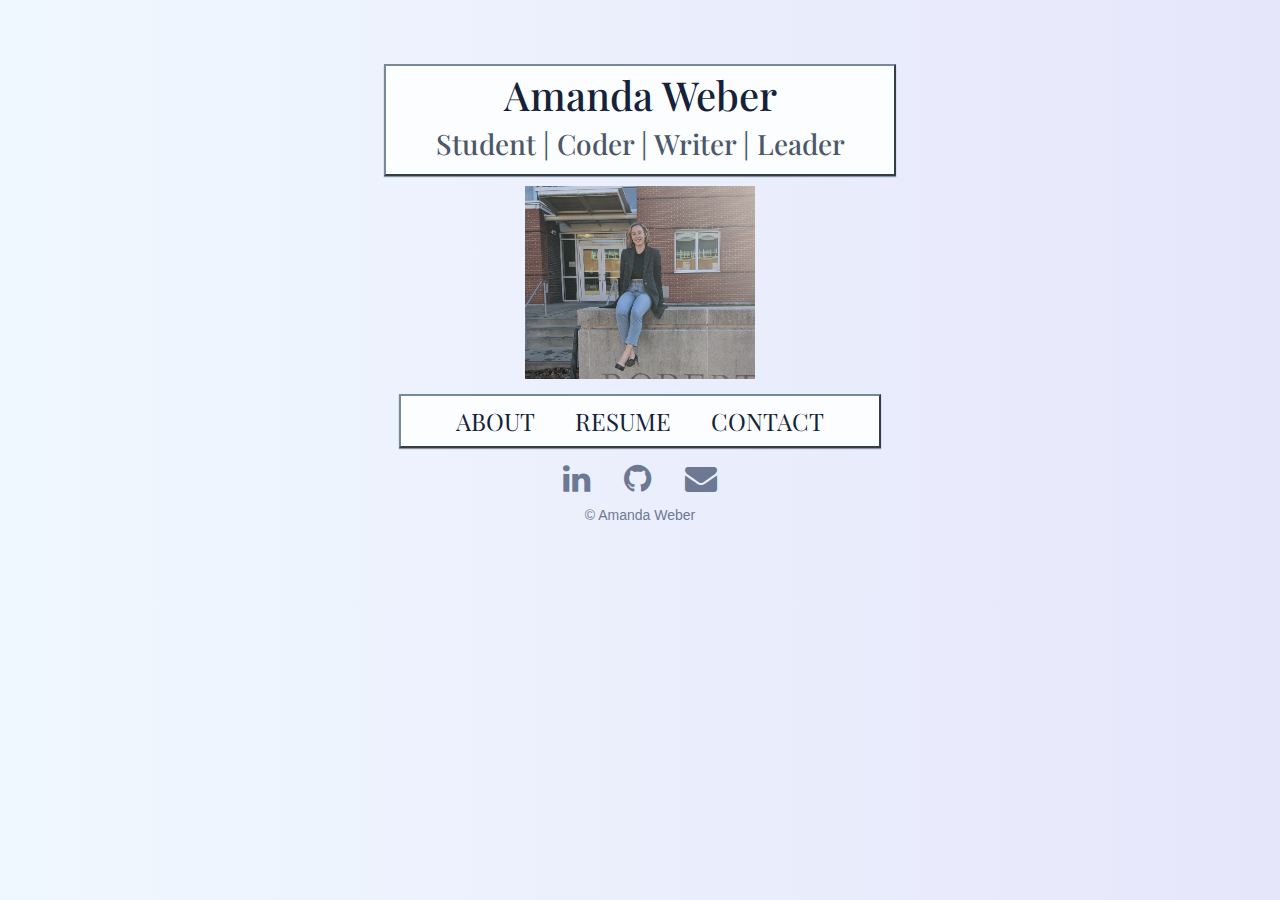
<file: index.html>
<!DOCTYPE html>
<html>
  <head>
    <meta charset="utf-8">
    <meta name="viewport" content="width=device-width, initial-scale=1, shrink-to-fit=no">
    <link rel="stylesheet" href="main.css">
    <link rel="stylesheet" href="https://cdnjs.cloudflare.com/ajax/libs/font-awesome/4.7.0/css/font-awesome.min.css">
    <link rel="stylesheet" href="https://stackpath.bootstrapcdn.com/bootstrap/4.3.1/css/bootstrap.min.css" integrity="sha384-ggOyR0iXCbMQv3Xipma34MD+dH/1fQ784/j6cY/iJTQUOhcWr7x9JvoRxT2MZw1T" crossorigin="anonymous">

    <title>a.n.weber codes</title>
  </head>
  <body>
    <div class = "content">
    <div class="header">
      <div class = "title">
      <h1> Amanda Weber </h1>
      <h3> Student | Coder | Writer | Leader </h3>
    </div>
      <img src = "me.jpg" alt="Portrait of the Coder as a Young Woman">
    </div>
    <div class="container">
      <div class="navBar">
      <a href="aboutme.html">ABOUT</a>
      <a href="visresume.html">RESUME</a>
      <a href="contactme.html">CONTACT</a>
    </div>
    </div>
    <div class="footer">
      <a href="https://www.linkedin.com/in/amanda-weber-81345b160" class="fa fa-linkedin fa-2x"></a>
      <a href="https://github.com/amnoweb" class="fa fa-github fa-2x"></a>
      <a href="mailto:weberama@grinnell.edu" class="fa fa-envelope fa-2x"></a>
    </div>
    <div class="website_credit">
      <p>&copy; Amanda Weber</p>
    </div>
    </div>

    <script src="https://code.jquery.com/jquery-3.3.1.slim.min.js" integrity="sha384-q8i/X+965DzO0rT7abK41JStQIAqVgRVzpbzo5smXKp4YfRvH+8abtTE1Pi6jizo" crossorigin="anonymous"></script>
    <script src="https://cdnjs.cloudflare.com/ajax/libs/popper.js/1.14.7/umd/popper.min.js" integrity="sha384-UO2eT0CpHqdSJQ6hJty5KVphtPhzWj9WO1clHTMGa3JDZwrnQq4sF86dIHNDz0W1" crossorigin="anonymous"></script>
    <script src="https://stackpath.bootstrapcdn.com/bootstrap/4.3.1/js/bootstrap.min.js" integrity="sha384-JjSmVgyd0p3pXB1rRibZUAYoIIy6OrQ6VrjIEaFf/nJGzIxFDsf4x0xIM+B07jRM" crossorigin="anonymous"></script>
  </body>
</html>
</file>
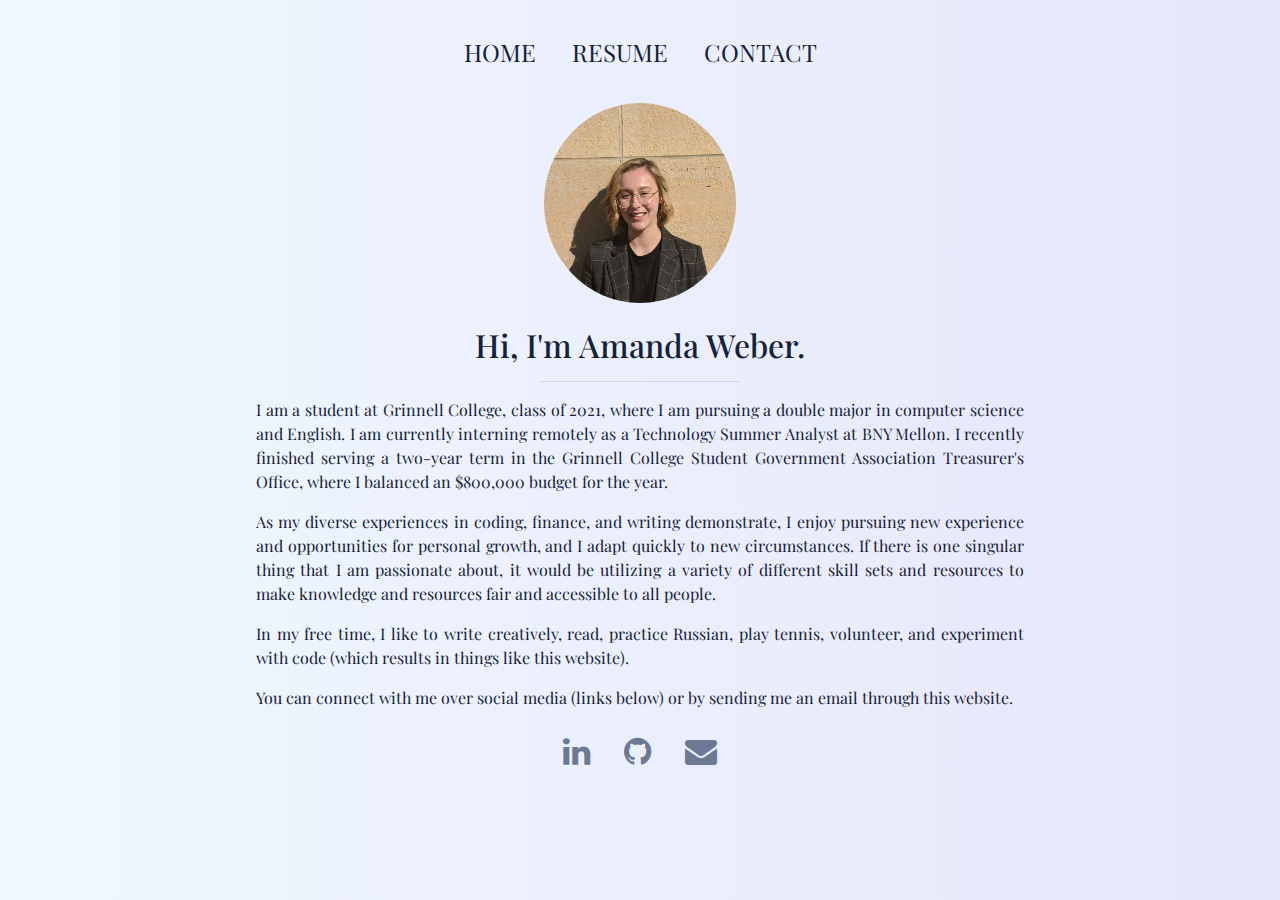
<file: aboutme.html>
<!DOCTYPE html>
<html>
<head>
  <meta charset="utf-8">
  <meta name="viewport" content="width=device-width, initial-scale=1, shrink-to-fit=no">
  <link rel="stylesheet" href="about.css">
  <link rel="stylesheet" href="https://cdnjs.cloudflare.com/ajax/libs/font-awesome/4.7.0/css/font-awesome.min.css">
  <link rel="stylesheet" href="https://stackpath.bootstrapcdn.com/bootstrap/4.3.1/css/bootstrap.min.css" integrity="sha384-ggOyR0iXCbMQv3Xipma34MD+dH/1fQ784/j6cY/iJTQUOhcWr7x9JvoRxT2MZw1T" crossorigin="anonymous">
  <link rel="apple-touch-icon-precomposed" sizes="114x114" href="/favicomatic/apple-touch-icon-114x114.png" />
    <link rel="apple-touch-icon-precomposed" sizes="72x72" href="/favicomatic/apple-touch-icon-72x72.png" />
    <link rel="apple-touch-icon-precomposed" sizes="144x144" href="/favicomatic/apple-touch-icon-144x144.png" />
    <link rel="apple-touch-icon-precomposed" sizes="60x60" href="/favicomatic/apple-touch-icon-60x60.png" />
    <link rel="apple-touch-icon-precomposed" sizes="120x120" href="/favicomatic/apple-touch-icon-120x120.png" />
    <link rel="apple-touch-icon-precomposed" sizes="76x76" href="/favicomatic/apple-touch-icon-76x76.png" />
    <link rel="apple-touch-icon-precomposed" sizes="152x152" href="/favicomatic/apple-touch-icon-152x152.png" />
    <link rel="icon" type="image/png" href="favicon-196x196.png" sizes="/favicomatic/196x196" />
    <link rel="icon" type="image/png" href="favicon-96x96.png" sizes="/favicomatic/96x96" />
    <link rel="icon" type="image/png" href="favicon-32x32.png" sizes="/favicomatic/32x32" />
    <link rel="icon" type="image/png" href="favicon-16x16.png" sizes="/favicomatic/16x16" />
    <link rel="icon" type="image/png" href="favicon-128.png" sizes="/favicomatic/128x128" />
    <meta name="application-name" content="&nbsp;"/>
    <meta name="msapplication-TileColor" content="#FFFFFF" />
    <meta name="msapplication-TileImage" content="/favicomatic/mstile-144x144.png" />
    <meta name="msapplication-square70x70logo" content="/favicomatic/mstile-70x70.png" />
    <meta name="msapplication-square150x150logo" content="/favicomatic/mstile-150x150.png" />
    <meta name="msapplication-wide310x150logo" content="/favicomatic/mstile-310x150.png" />
    <meta name="msapplication-square310x310logo" content="/favicomatic/mstile-310x310.png" />
  <title>about amanda</title>
</head>
<body>
    <div class="container navBar">
      <a href="index.html">HOME</a>
      <a href="visresume.html">RESUME</a>
      <a href="contactme.html">CONTACT</a>
    </div>

    <div class = "primary">
      <img src = "me2.jpg" alt="Portrait of the Coder as a Young Woman">
      <h2>Hi, I'm Amanda Weber.</h2>
      <hr>
      <p>I am a student at Grinnell College, class of 2021, where I am pursuing a double major in computer science and English. I am currently interning remotely
      as a Technology Summer Analyst at BNY Mellon. I recently finished serving a two-year term in the Grinnell College Student Government Association Treasurer's
      Office, where I balanced an $800,000 budget for the year.</p>
      <p>As my diverse experiences in coding, finance, and writing demonstrate, I enjoy pursuing new experience and opportunities for personal growth, and I adapt
      quickly to new circumstances. If there is one singular thing that I am passionate about, it would be utilizing a variety of different skill sets and resources
      to make knowledge and resources fair and accessible to all people.
      <p>In my free time, I like to write creatively, read, practice Russian, play tennis, volunteer, and experiment with code (which results in things like this website).</p>
      <p>You can connect with me over social media (links below) or by sending me an email through this website.</p>
  </div>

  <div class="footer">
    <a href="https://www.linkedin.com/in/amanda-weber-81345b160" class="fa fa-linkedin fa-2x"></a>
    <a href="https://github.com/amnoweb" class="fa fa-github fa-2x"></a>
    <a href="mailto:weberama@grinnell.edu" class="fa fa-envelope fa-2x"></a>
  </div>
</body>
</html>
</file>
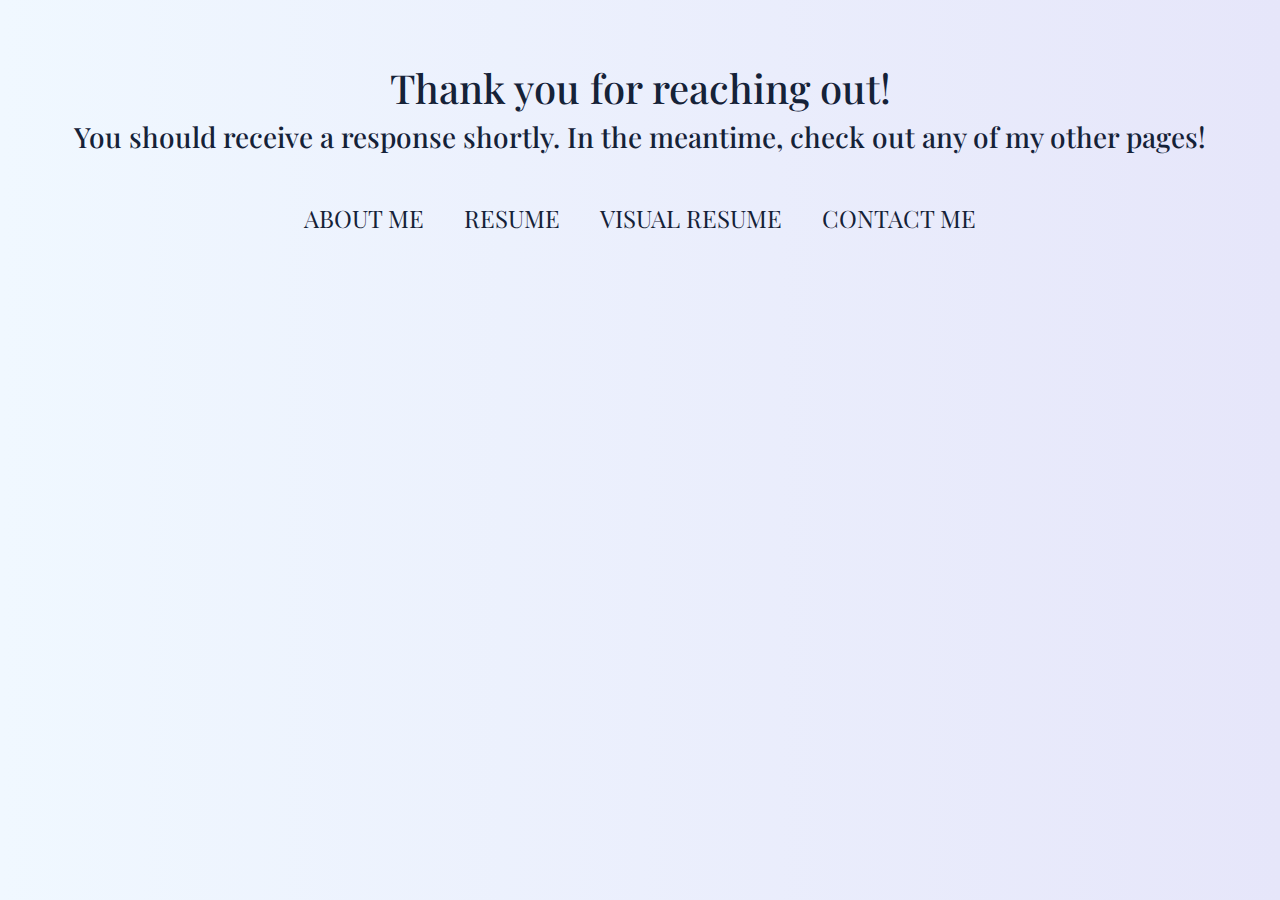
<file: confirmation.html>
<!DOCTYPE html>
<html>
  <head>
    <meta charset="utf-8">
    <meta name="viewport" content="width=device-width, initial-scale=1, shrink-to-fit=no">
    <link rel="stylesheet" href="confirm.css">
    <link rel="stylesheet" href="https://cdnjs.cloudflare.com/ajax/libs/font-awesome/4.7.0/css/font-awesome.min.css">
    <link rel="stylesheet" href="https://stackpath.bootstrapcdn.com/bootstrap/4.3.1/css/bootstrap.min.css" integrity="sha384-ggOyR0iXCbMQv3Xipma34MD+dH/1fQ784/j6cY/iJTQUOhcWr7x9JvoRxT2MZw1T" crossorigin="anonymous">
    <title>message submitted</title>
  </head>
  <body>
    <div class="header">
      <h1>Thank you for reaching out!</h1>
      <h3>You should receive a response shortly. In the meantime, check out any of my other pages!</h3>
    </div>
    <div class="container navBar">
      <a href="aboutme.html">ABOUT ME</a>
      <a href="resume.pdf">RESUME</a>
      <a href="visresume.html">VISUAL RESUME</a>
      <a href="contactme.html">CONTACT ME</a>
    </div>
  </body>
</html>
</file>
<file: main.css>
@import'https://fonts.googleapis.com/css?family=Playfair+Display';

html, body {
  background: #F0F8FF;
  background-image: linear-gradient(90deg, #F0F8FF, #e6e6fa);
}

.content {
    margin: auto;
    padding-top: 5%;
    width: 40%;
    padding-bottom: 5%;
}

.header {
  margin: 0 auto;
  text-align: center;
  font-family: "Playfair Display";
}

.title {
  background-color: #FBFDFF;
  border-color: #778899;
  border-style: outset;
  padding: 1%;
  box-shadow:0px 1px 1px #8594a3;
  border-width: 2px;
}

.footer {
  margin: 0 auto;
  text-align: center;
  font-family: "Playfair Display";
}

img {
  animation: colorize 2s cubic-bezier(0, 0, .78, .36) 1;
  max-height: 45%;
  max-width: 45%;
  display: block;
  margin-left: auto;
  margin-right: auto;
  padding-top: 2%;
}

.fa {
  text-align: center;
  text-decoration: none;
  margin: 10px 15px;
  font-size: 100px;
}

.fa-github:hover {
  opacity: 0.7;
  text-decoration: none;
}
.fa-linkedin:hover {
  opacity: 0.7;
  text-decoration: none;
}
.fa-envelope:hover {
  opacity: 0.7;
  text-decoration: none;
}
.fa-linkedin {
    color: #6D7993;
}

.fa-github {
    color: #6D7993;
}

.fa-envelope {
    color: #6D7993;
}

.website_credit {
    text-align: center;
    color: #6D7993;
    font-weight: 300;
    font-size: 14px;
    font-style: normal;
    font-variant: normal;
    margin-bottom: 0%;
}

h1 {
  color: #152238;
  font-size: 24px;
  font-weight: 300;
  margin-bottom: 5px;
  text-align: center;
}

h3 {
  color: #4C5869;
  font-size: 14px;
  font-weight: 200;
  font-style: normal;
}

div.container {
  font-family: "Playfair Display";
  max-height: 8%;
  text-align: center;
  padding-bottom: 1%;
}

div.container a {
  color: #152238;
  text-decoration: none;
  font-family: "Playfair Display";
  font-size: 24px;
  font-weight: 300px;
  margin: 0px 10px;
  padding: 8px 8px;
  position: relative;
  z-index: 0;
  cursor: pointer;
}

.navBar {
  background-color: #FBFDFF;
  border-color: #778899;
  border-style: outset;
  margin-top: 3%;
  border-width: 2px;
  padding: 1.5%;
  box-shadow:0px 1px 1px #8594a3;
}

div.navBar a:before, div.navBar a::after {
    position: absolute;
    opacity: 0;
    width: 0%;
    height: 2px;
    content: '';
    background: #152238;
    transition: all 0.3s;
}

div.navBar a:before {
  left: 0px;
  top: 0px;
}

div.navBar a:after {
  right: 0px;
  bottom: 0px;
}

div.navBar a:hover:before, div.navBar a:hover:after {
    opacity: 1;
    width: 100%;
}
</file>
<file: about.css>
@import'https://fonts.googleapis.com/css?family=Playfair+Display';

html, body{
  background: #F0F8FF;
  background-image: linear-gradient(90deg, #F0F8FF, #e6e6fa);
}

div.navBar {
  padding-top: 2%;
  width: 100%;
  display: flex;
  justify-content: center;
}

div.navBar a:before, div.navBar a::after {
    position: absolute;
    opacity: 0;
    width: 0%;
    height: 2px;
    content: '';
    background: #152238;
    transition: all 0.3s;
}

div.navBar a:before {
  left: 0px;
  top: 0px;
}

div.navBar a:after {
  right: 0px;
  bottom: 0px;
}

div.navBar a:hover:before, div.navBar a:hover:after {
    opacity: 1;
    width: 100%;
}

div.container a {
  color: #152238;
  text-decoration: none;
  font-family: "Playfair Display";
  font-size: 24px;
  font-weight: 300px;
  margin: 0px 10px;
  padding: 8px 8px;
  position: relative;
  z-index: 0;
  cursor: pointer;
  text-align: center;
}

.primary {
  font-family: "Playfair Display";
  color: #152238;
  text-decoration: none;
  padding-top: 2%;
  padding-left: 20%;
  padding-right: 20%;
}

.footer {
  margin: 0 auto;
  text-align: center;
  font-family: "Playfair Display";
}

.fa {
  text-align: center;
  text-decoration: none;
  margin: 10px 15px;
  font-size: 100px;
}

.fa-github:hover {
  opacity: 0.7;
  text-decoration: none;
}
.fa-linkedin:hover {
  opacity: 0.7;
  text-decoration: none;
}
.fa-envelope:hover {
  opacity: 0.7;
  text-decoration: none;
}

.fa-linkedin {
    color: #6D7993;
    text-decoration: none;
}

.fa-github {
    color: #6D7993;
    text-decoration: none;
}

.fa-envelope {
    color: #6D7993;
    text-decoration: none;
}

h2 {
  font-family: "Playfair Display";
  text-align: center;
}

p {
  text-align: justify;
}

img {
  border-radius: 50%;
  max-height: 200px;
  max-width: 200px;
  display: block;
  margin-left: auto;
  margin-right: auto;
  margin-bottom: 3%
}

hr {
  width: 200px;
  color: #152238;
}
</file>
<file: confirm.css>
@import'https://fonts.googleapis.com/css?family=Playfair+Display';

html, body {
  background: #F0F8FF;
  background-image: linear-gradient(90deg, #F0F8FF, #e6e6fa);
}

.header {
  margin: 0 auto;
  padding-top: 5%;
  text-align: center;
  font-family: "Playfair Display";
}

h1 {
  color: #152238;
  font-size: 26px;
  font-weight: 300;
  margin-bottom: 5px;
  text-align: center;
}

h3 {
  color: #152238;
  font-size: 16px;
  font-weight: 200;
  line-height: 1.3;
  font-style: normal;
}

div.container {
  font-family: "Playfair Display";
  margin: 0 auto;
  padding-top: 3%;
  padding-bottom: 2%;
  max-height: 8%;
  text-align: center;
}

div.container a {
  color: #152238;
  text-decoration: none;
  font-family: "Playfair Display";
  font-size: 24px;
  font-weight: 300px;
  margin: 0px 10px;
  padding: 8px 8px;
  position: relative;
  z-index: 0;
  cursor: pointer;
}

div.navBar a:before, div.navBar a::after {
    position: absolute;
    opacity: 0;
    width: 0%;
    height: 2px;
    content: '';
    background: #152238;
    transition: all 0.3s;
}

div.navBar a:before {
  left: 0px;
  top: 0px;
}

div.navBar a:after {
  right: 0px;
  bottom: 0px;
}

div.navBar a:hover:before, div.navBar a:hover:after {
    opacity: 1;
    width: 100%;
}
</file>
